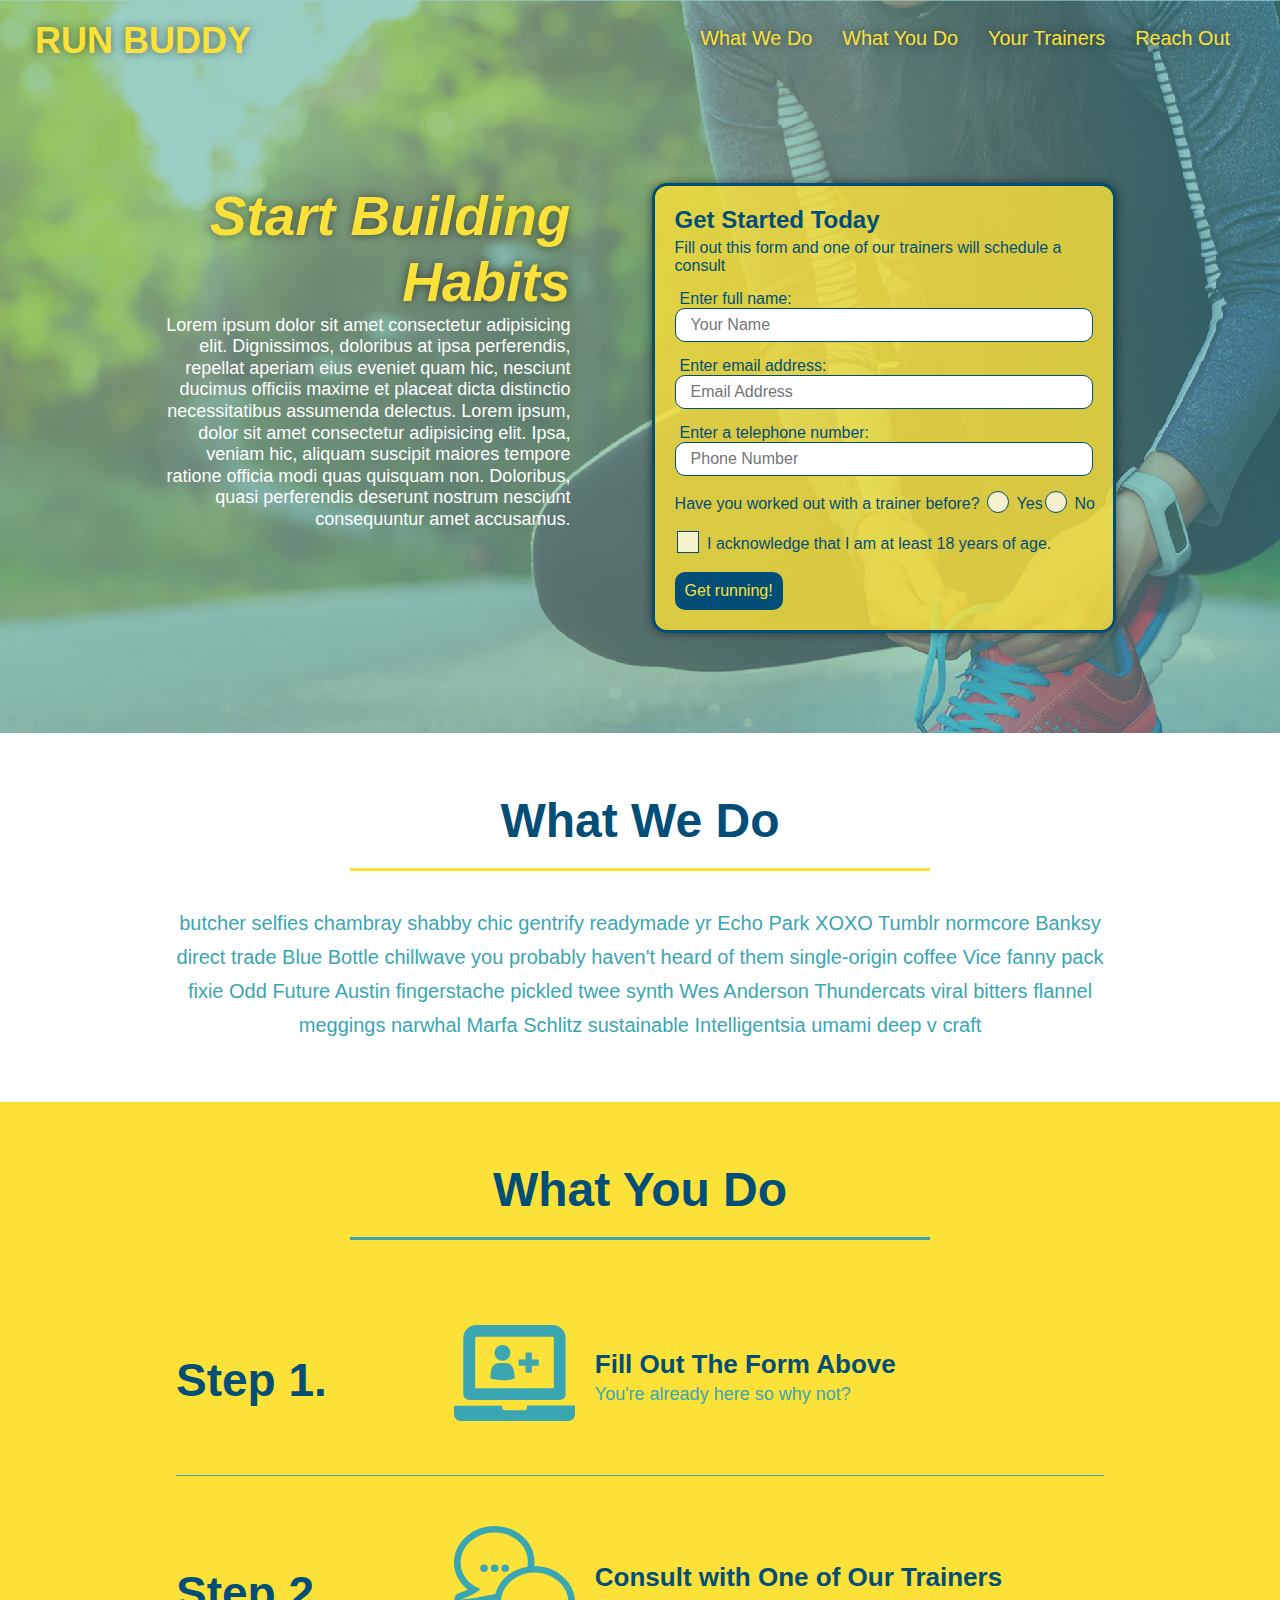
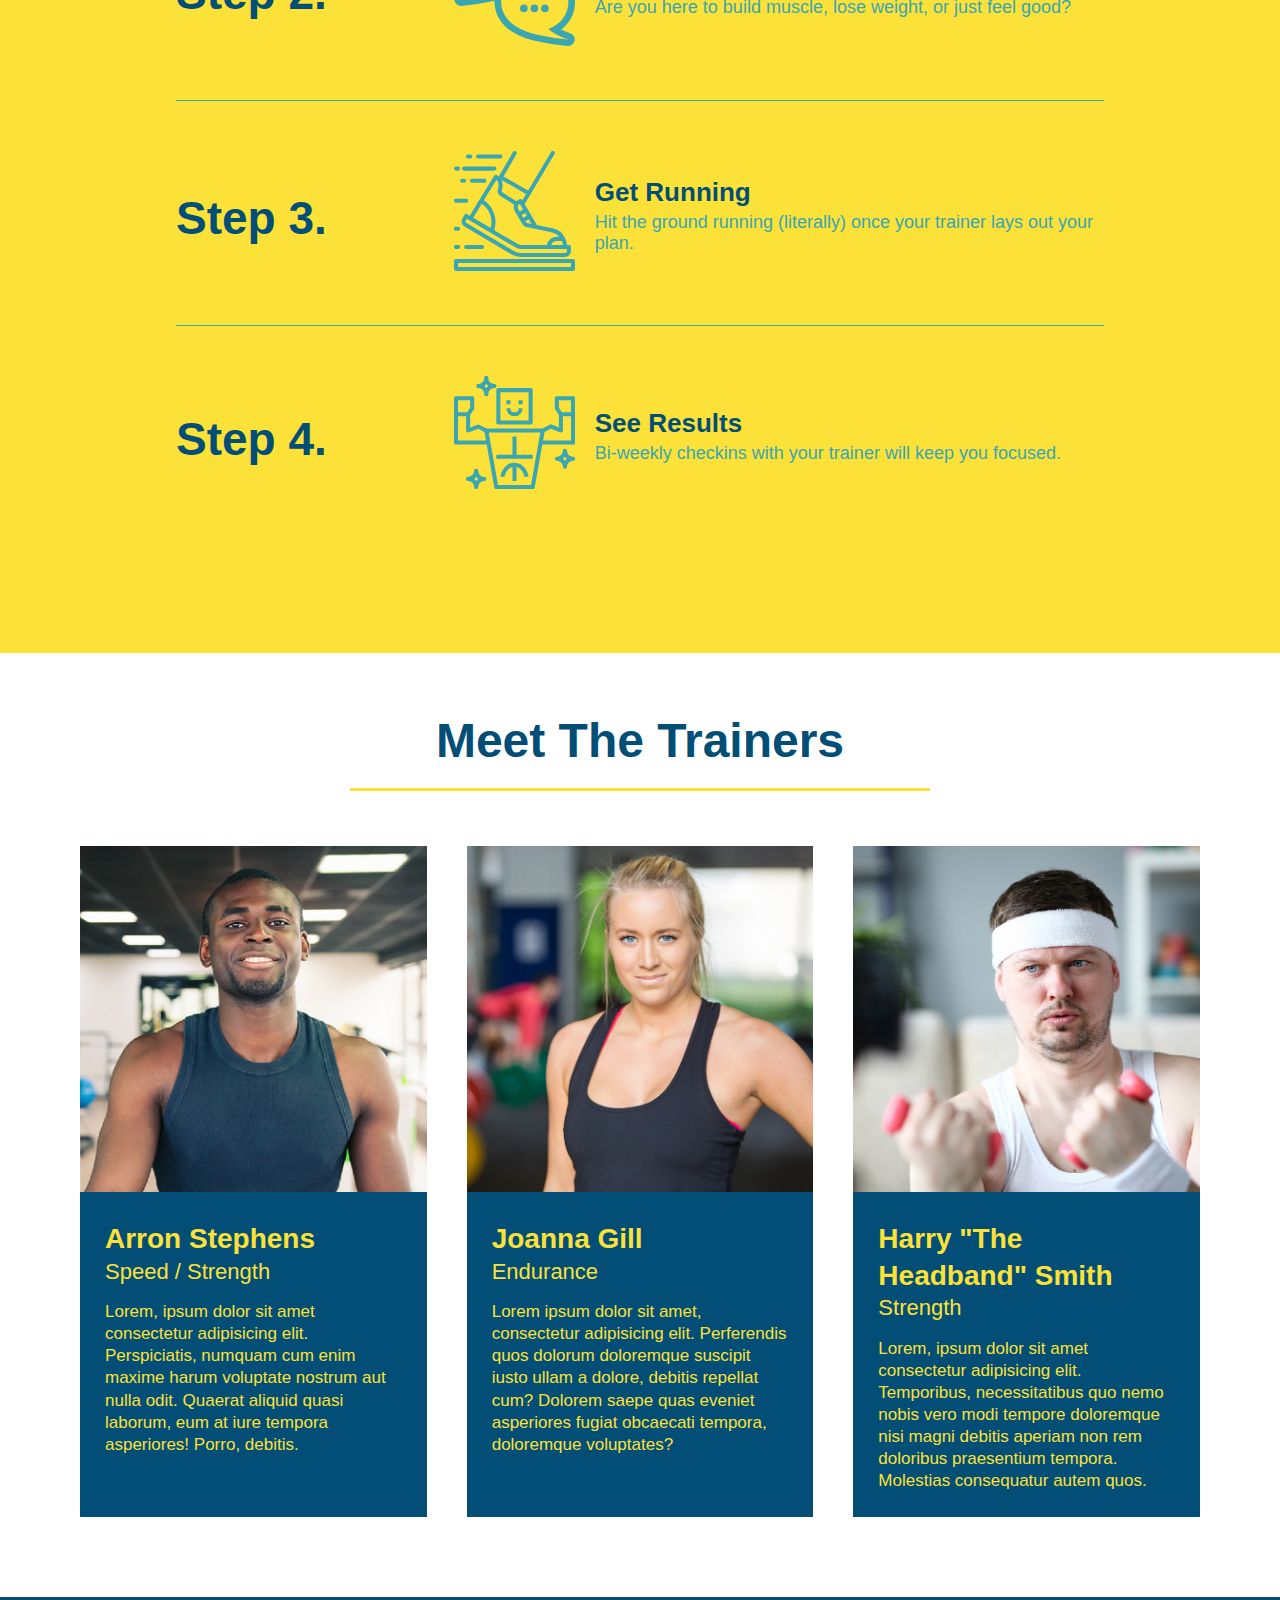
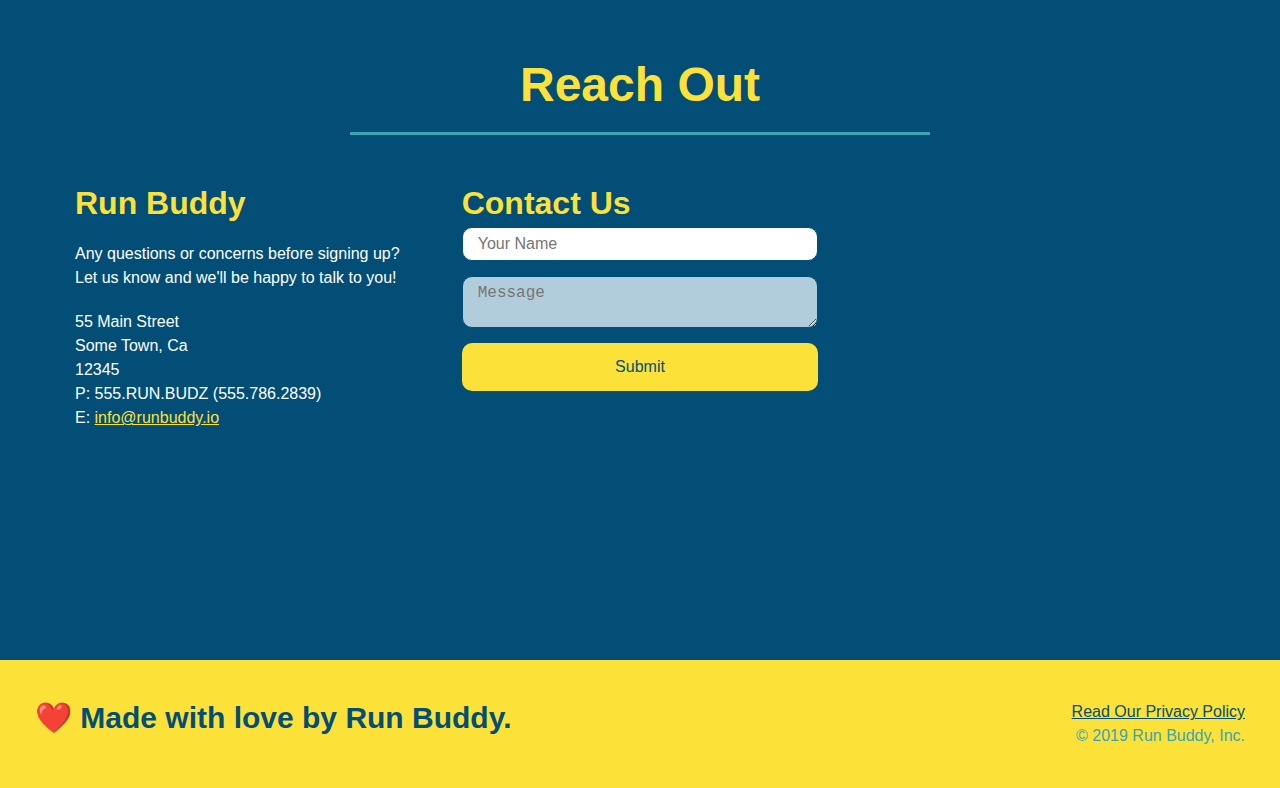
<file: index.html>
<!DOCTYPE html>

<html lang="en">
  <head>

    <meta charset="UTF-8" />
    <meta name="viewport" content="width=device-width initial-scale=1.0" />

    <title>Run Buddy</title>

    <link rel="stylesheet" href="./assets/css/style.css" />

  </head>

  <body>

    <header>

      <h1>
        <a href="index.html">RUN BUDDY</a>
      </h1>

      <!-- navigation -->
      <nav>
        <!-- Unordered list element -->
        <ul>
          <!-- List item element -->
          <li>
            <!-- Anchor element -->
            <a href="#what-we-do">What We Do</a>
          </li>

          <li>
            <a href="#what-you-do">What You Do</a>
          </li>

          <li>
            <a href="#your-trainers">Your Trainers</a>
          </li>

          <li>
            <a href="#reach-out">Reach Out</a>
          </li>
        </ul>

      </nav>

    </header>

    <!-- hero/jumbotron -->
    <section class="hero">

      <div class="hero-cta">
        <h2>Start Building Habits</h2>

        <p>
          Lorem ipsum dolor sit amet consectetur adipisicing elit. Dignissimos, doloribus at ipsa perferendis, repellat aperiam eius eveniet quam hic, nesciunt ducimus officiis maxime et placeat dicta distinctio necessitatibus assumenda delectus. Lorem ipsum, dolor sit amet consectetur adipisicing elit. Ipsa, veniam hic, aliquam suscipit maiores tempore ratione officia modi quas quisquam non. Doloribus, quasi perferendis deserunt nostrum nesciunt consequuntur amet accusamus.
        </p>
      </div>

      <div class="hero-form">

        <h3>Get Started Today</h3>
        <p>Fill out this form and one of our trainers will schedule a consult</p>

        <!-- form element -->
        <form>
          <label for="name">Enter full name:</label>
          <input type="text" placeholder="Your Name" name="name" id="name" class="form-input" />
            
          <label for="email">Enter email address:</label>
          <input type="email" placeholder="Email Address" name="email" id="email" class="form-input" />
            
          <label for="phone">Enter a telephone number:</label>
          <input type="tel" placeholder="Phone Number" name="phone" id="phone" class="form-input" />
            
          <p>
            Have you worked out with a trainer before?
            <span class="radio-wrapper">
              <input type="radio" name="trainer-confirm" id="trainer-yes" />
              <label for="trainer-yes" class="radio-label">Yes</label>
            </span>

            <span class="radio-wrapper">
              <input type="radio" name="trainer-confirm" id="trainer-no" />
              <label for="trainer-no" class="radio-label">No</label>
            </span>
          </p>

          <p>
            <span class="checkbox-wrapper">
              <input type="checkbox" name="age-confirm" id="checkbox" />
              <label for="checkbox" class="checkbox-label">I acknowledge that I am at least 18 years of age.</label>
            </span>
          </p>

          <button type="submit">
            Get running!
          </button>
        </form>

      </div>
    </section>
    <!-- end hero -->

    <!-- "what we do" section -->
    <section id="what-we-do" class="intro">

      <div class="flex-row">
        <h2 class="section-title primary-border">What We Do</h2>
      </div>

      <div class="flex-row">
        <p>
          butcher selfies chambray shabby chic gentrify readymade yr Echo Park XOXO Tumblr normcore Banksy direct trade Blue Bottle chillwave you probably haven't heard of them single-origin coffee Vice fanny pack fixie Odd Future Austin fingerstache pickled twee synth Wes Anderson Thundercats viral bitters flannel meggings narwhal Marfa Schlitz sustainable Intelligentsia umami deep v craft
        </p>
      </div>

    </section>

    <!-- "what you do" section-->
    <section id="what-you-do" class="steps">

      <div class="flex-row">
        <h2 class="section-title secondary-border">What You Do</h2>
      </div>

      <div class="step">
        <h3>Step 1.</h3>

        <div class="step-info">

          <div class="step-img">
            <img src="./assets/images/step-1.svg" alt="" />
          </div>

          <div class="step-text">
            <h4>Fill Out The Form Above</h4>

            <p>You're already here so why not?</p>
          </div>

        </div>
      </div>

      <div class="step">
        <h3>Step 2.</h3>

        <div class="step-info">

          <div class="step-img">
            <img src="./assets/images/step-2.svg" alt="" />
          </div>

          <div class="step-text">
            <h4>Consult with One of Our Trainers</h4>

            <p>Are you here to build muscle, lose weight, or just feel good?</p>
          </div>
          
        </div>
      </div>

      <div class="step">
        <h3>Step 3.</h3>

        <div class="step-info">

          <div class="step-img">
            <img src="./assets/images/step-3.svg" alt="" />
          </div>

          <div class="step-text">
            <h4>Get Running</h4>

            <p>Hit the ground running (literally) once your trainer lays out your plan.</p>
          </div>
          
        </div>
      </div>

      <div class="step">
        <h3>Step 4.</h3>

        <div class="step-info">

          <div class="step-img">
            <img src="./assets/images/step-4.svg" alt="" />
          </div>

          <div class="step-text">
            <h4>See Results</h4>

            <p>Bi-weekly checkins with your trainer will keep you focused.</p>
          </div>
          
        </div>
      </div>

    </section>

    <!-- "meet the trainers" section -->
    <section id="your-trainers">

      <div class="flex-row">
        <h2 class="section-title primary-border">Meet The Trainers</h2>
      </div> 

      <div class="trainers">
        <article class="trainer">
    
          <img src="./assets/images/trainer-1.jpg" alt="Arron Stephens in his workout clothes, ready to pump iron" />
    
          <div class="trainer-bio">
            <h3 class="trainer-name">Arron Stephens</h3>
            <h4 class="trainer-role">Speed / Strength</h4>
    
            <p>
              Lorem, ipsum dolor sit amet consectetur adipisicing elit. Perspiciatis, numquam cum enim maxime harum voluptate nostrum aut nulla odit. Quaerat aliquid quasi laborum, eum at iure tempora asperiores! Porro, debitis.
            </p>
          </div>
    
        </article>
    
        <article class="trainer">
    
          <img src="./assets/images/trainer-2.jpg" alt="Joanna Gill Headshot" />
    
          <div class="trainer-bio">
            <h3 class="trainer-name">Joanna Gill</h3>
            <h4 class="trainer-role">Endurance</h4>
    
            <p>
              Lorem ipsum dolor sit amet, consectetur adipisicing elit. Perferendis quos dolorum doloremque suscipit iusto ullam a dolore, debitis repellat cum? Dolorem saepe quas eveniet asperiores fugiat obcaecati tempora, doloremque voluptates?
            </p>
          </div>
    
        </article>
    
        <article class="trainer">
    
          <img src="./assets/images/trainer-3.jpg" alt="Harry Smith Headshot" />
    
          <div class="trainer-bio">
            <h3 class="trainer-name">Harry "The Headband" Smith</h3>
            <h4 class="trainer-role">Strength</h4>
              
            <p>
              Lorem, ipsum dolor sit amet consectetur adipisicing elit. Temporibus, necessitatibus quo nemo nobis vero modi tempore doloremque nisi magni debitis aperiam non rem doloribus praesentium tempora. Molestias consequatur autem quos.
            </p>
          </div>
    
        </article>
      </div>
    </section>
   
    <!-- "reach out" section -->
    <section id="reach-out" class="contact">

      <div class="flex=row">
        <h2 class="section-title secondary-border">Reach Out</h2>
      </div>

      <div class="contact-info">

        <div>
          <h3>Run Buddy</h3>

          <p>
            Any questions or concerns before signing up?
            <br />
            Let us know and we'll be happy to talk to you!
          </p>

          <address>
            55 Main Street <br />
            Some Town, Ca <br />
            12345 <br />
            P: 555.RUN.BUDZ (555.786.2839) <br />
            E: <a href="mailto:info@runbuddy.io">info@runbuddy.io</a>
          </address>
        </div>

        <div class="contact-form">
          <h3>Contact Us</h3>

          <form>
            <input type="text" id="contact-name" placeholder="Your Name" />

            <textarea id="contact-message" placeholder="Message"></textarea>

            <button type="submit">Submit</button>
          </form>
        </div>

        <iframe src="https://www.google.com/maps/embed?pb=!1m18!1m12!1m3!1d93529.75787000076!2d-122.5030578053497!3d37.75784993320086!2m3!1f0!2f0!3f0!3m2!1i1024!2i768!4f13.1!3m3!1m2!1s0x80859a6d00690021%3A0x4a501367f076adff!2sSan%20Francisco%2C%20CA!5e0!3m2!1sen!2sus!4v1656540624084!5m2!1sen!2sus" style="border:0;" allowfullscreen="" loading="lazy" referrerpolicy="no-referrer-when-downgrade">
        </iframe>

      </div>
    </section>

    <!-- footer -->
    <footer>

      <h2>❤️ Made with love by Run Buddy.</h2>

      <div>
        <a href="./privacy-policy.html">Read Our Privacy Policy</a><br />
        &copy; 2019 Run Buddy, Inc.
      </div>

    </footer>

  </body>

</html>
</file>
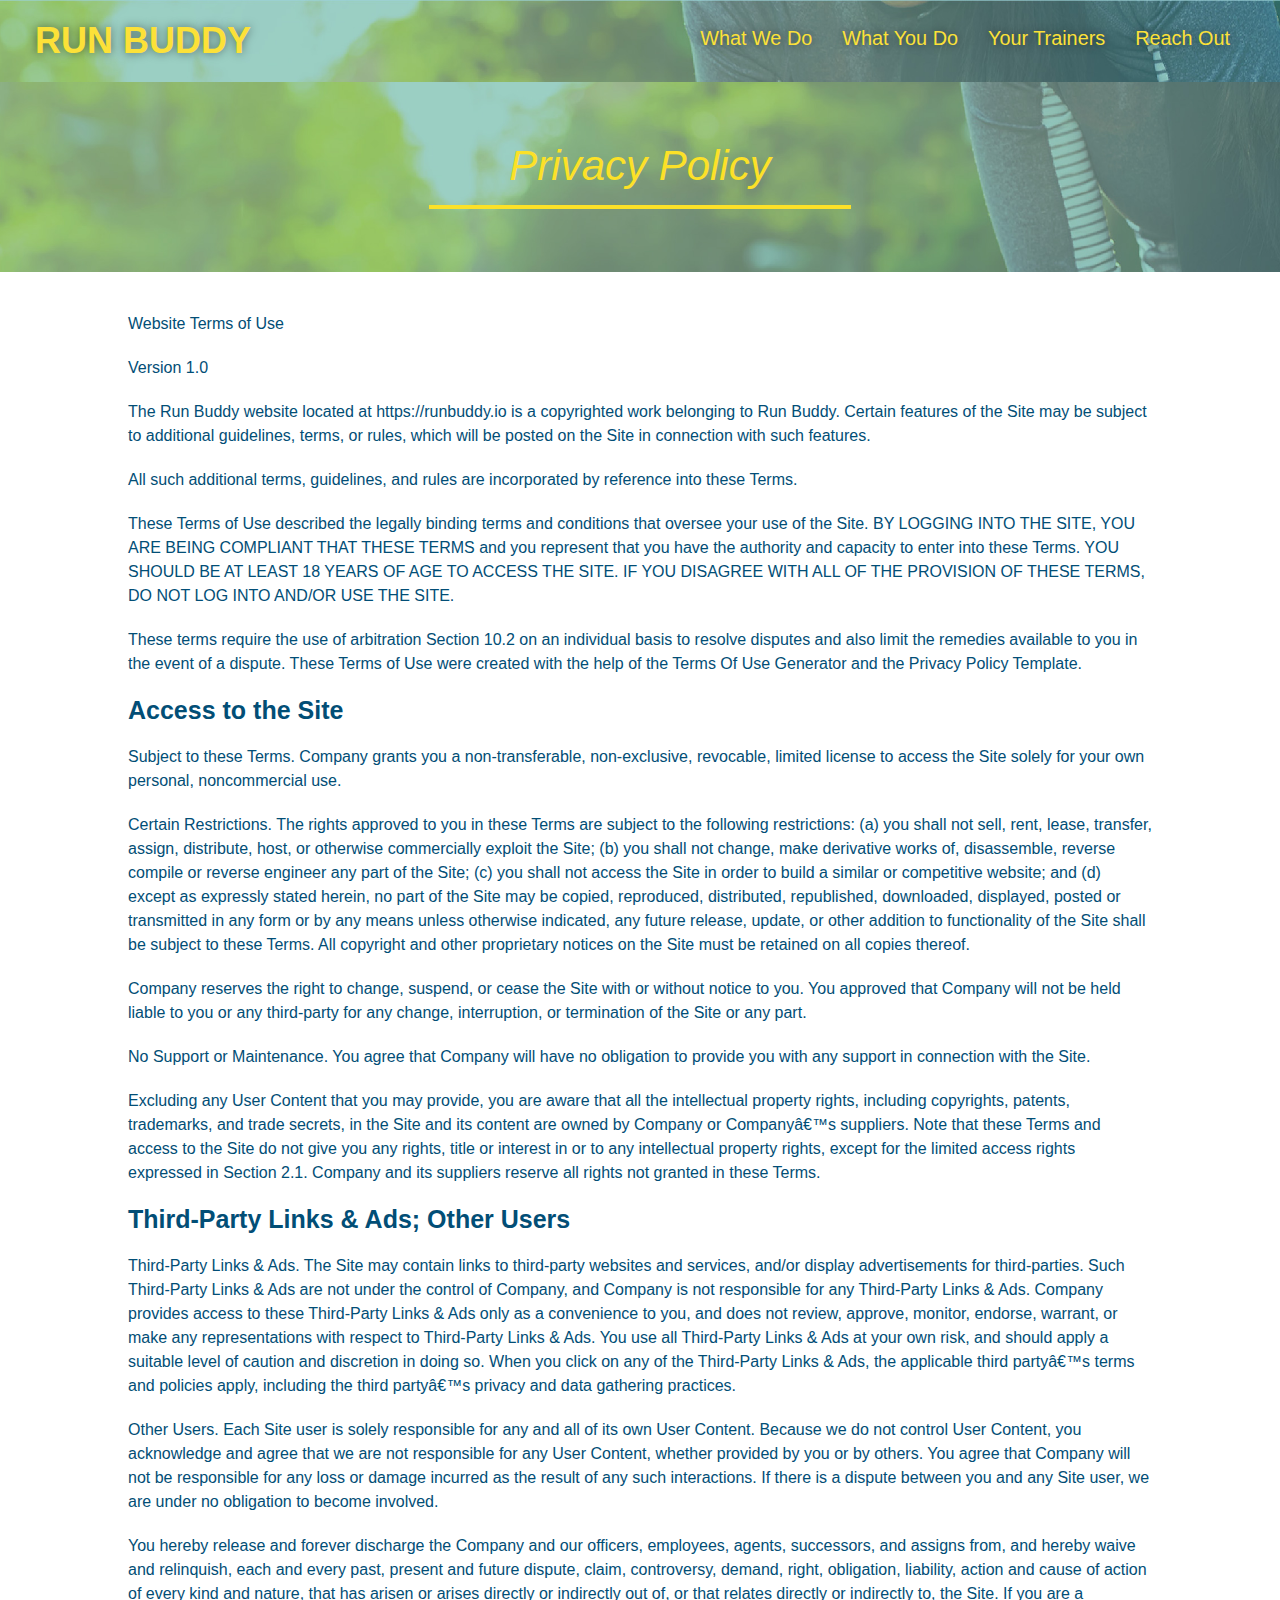
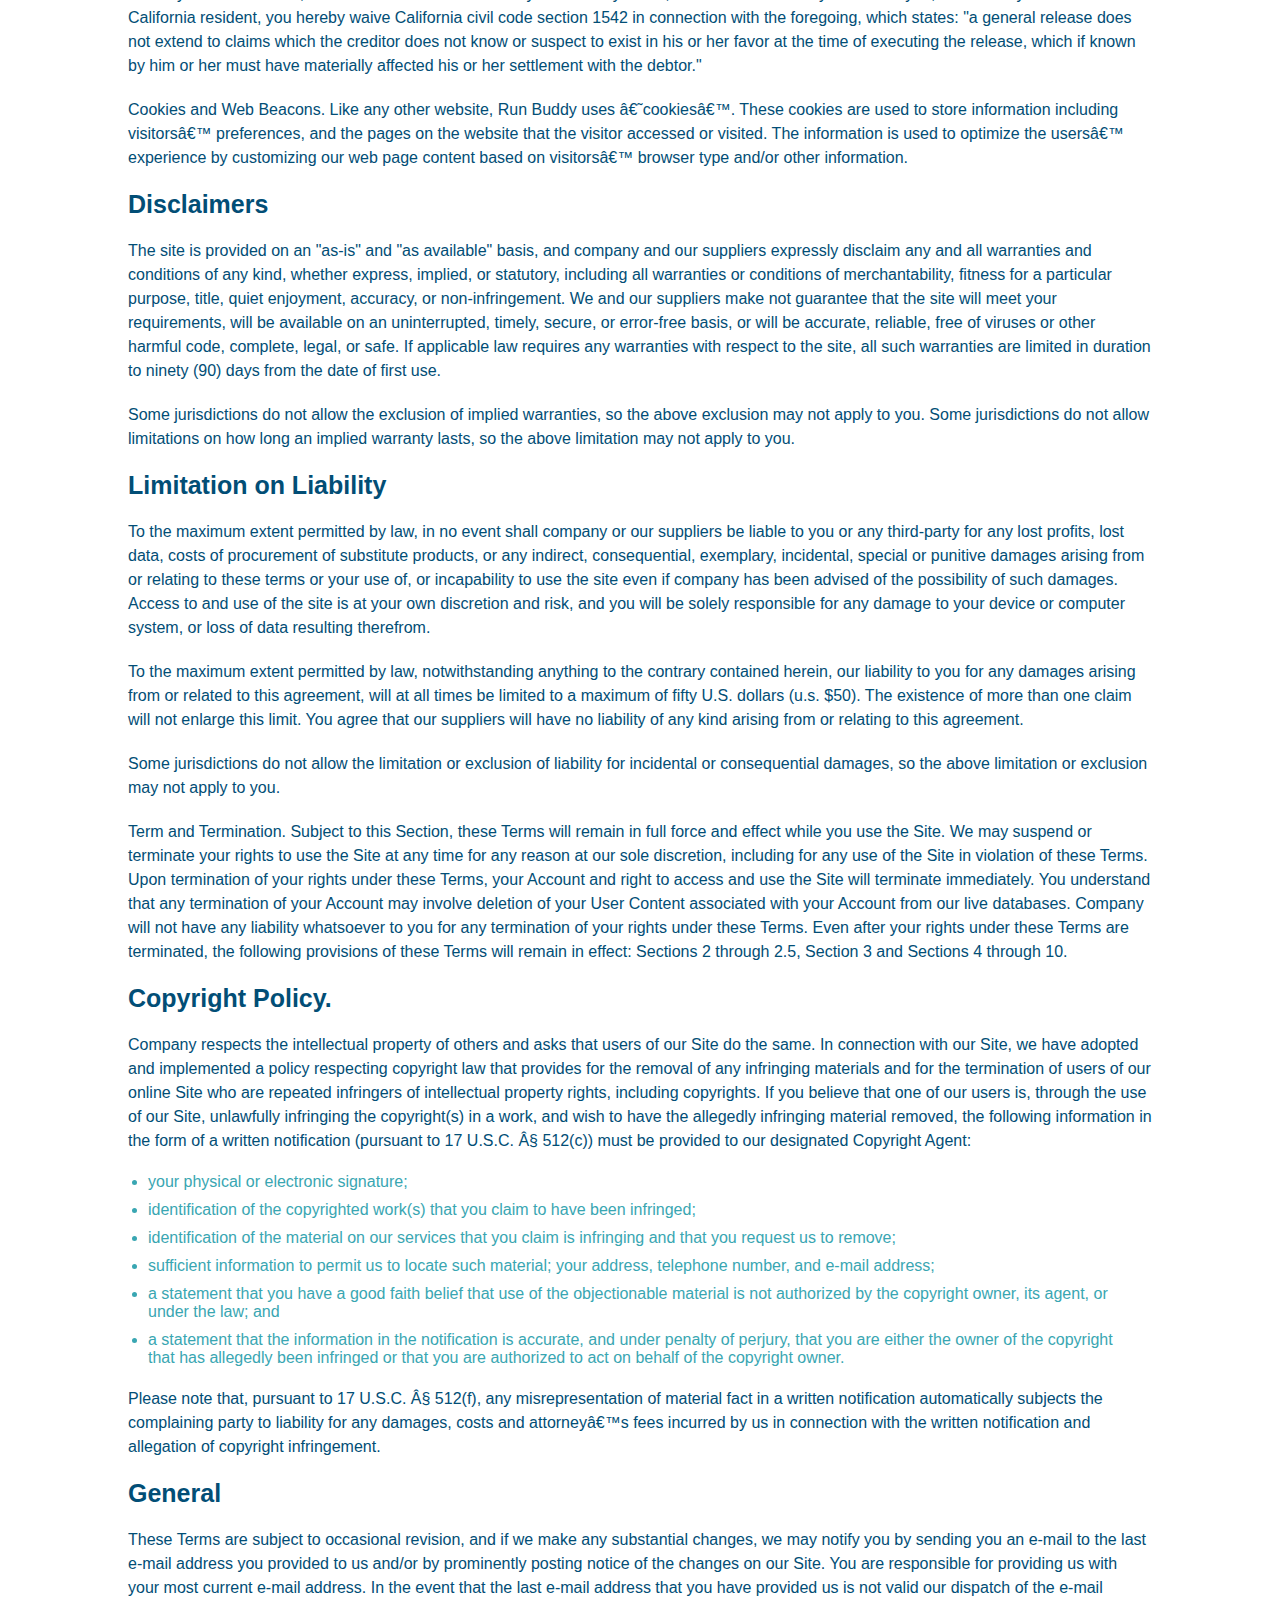
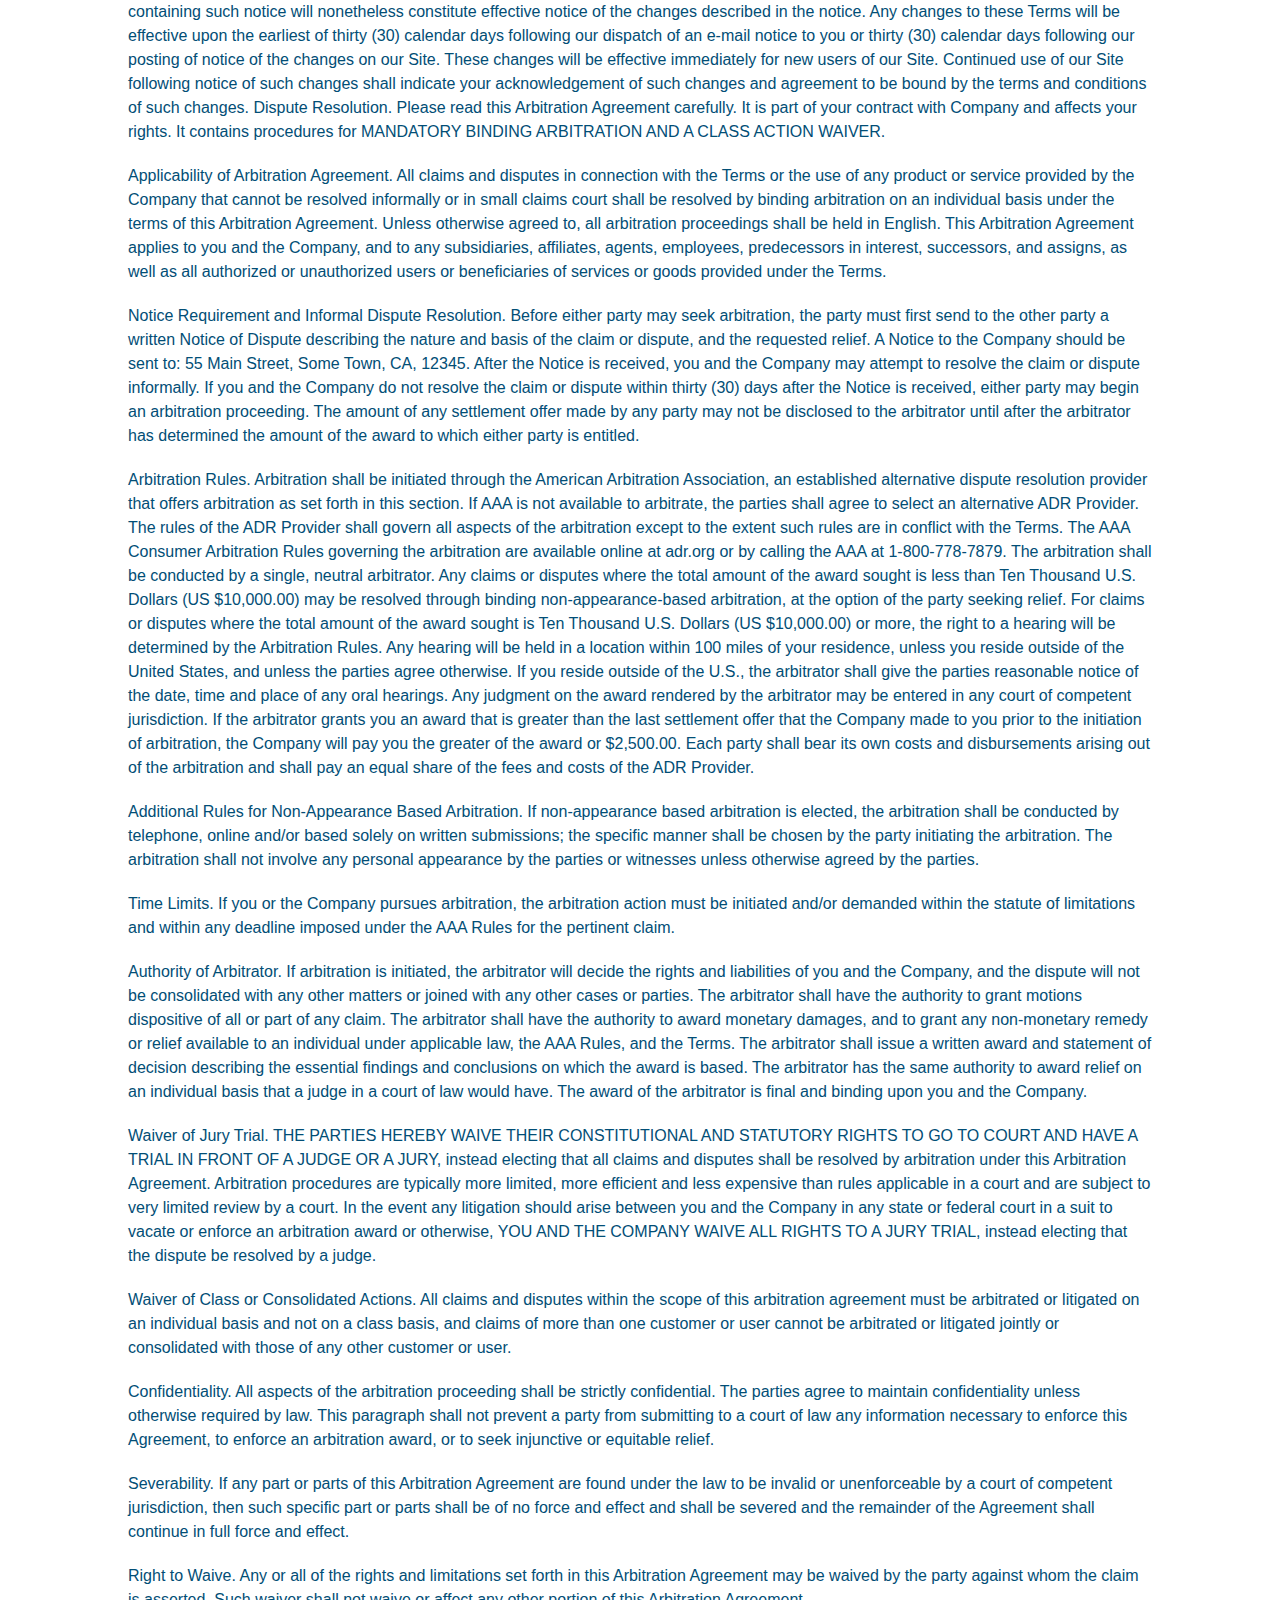
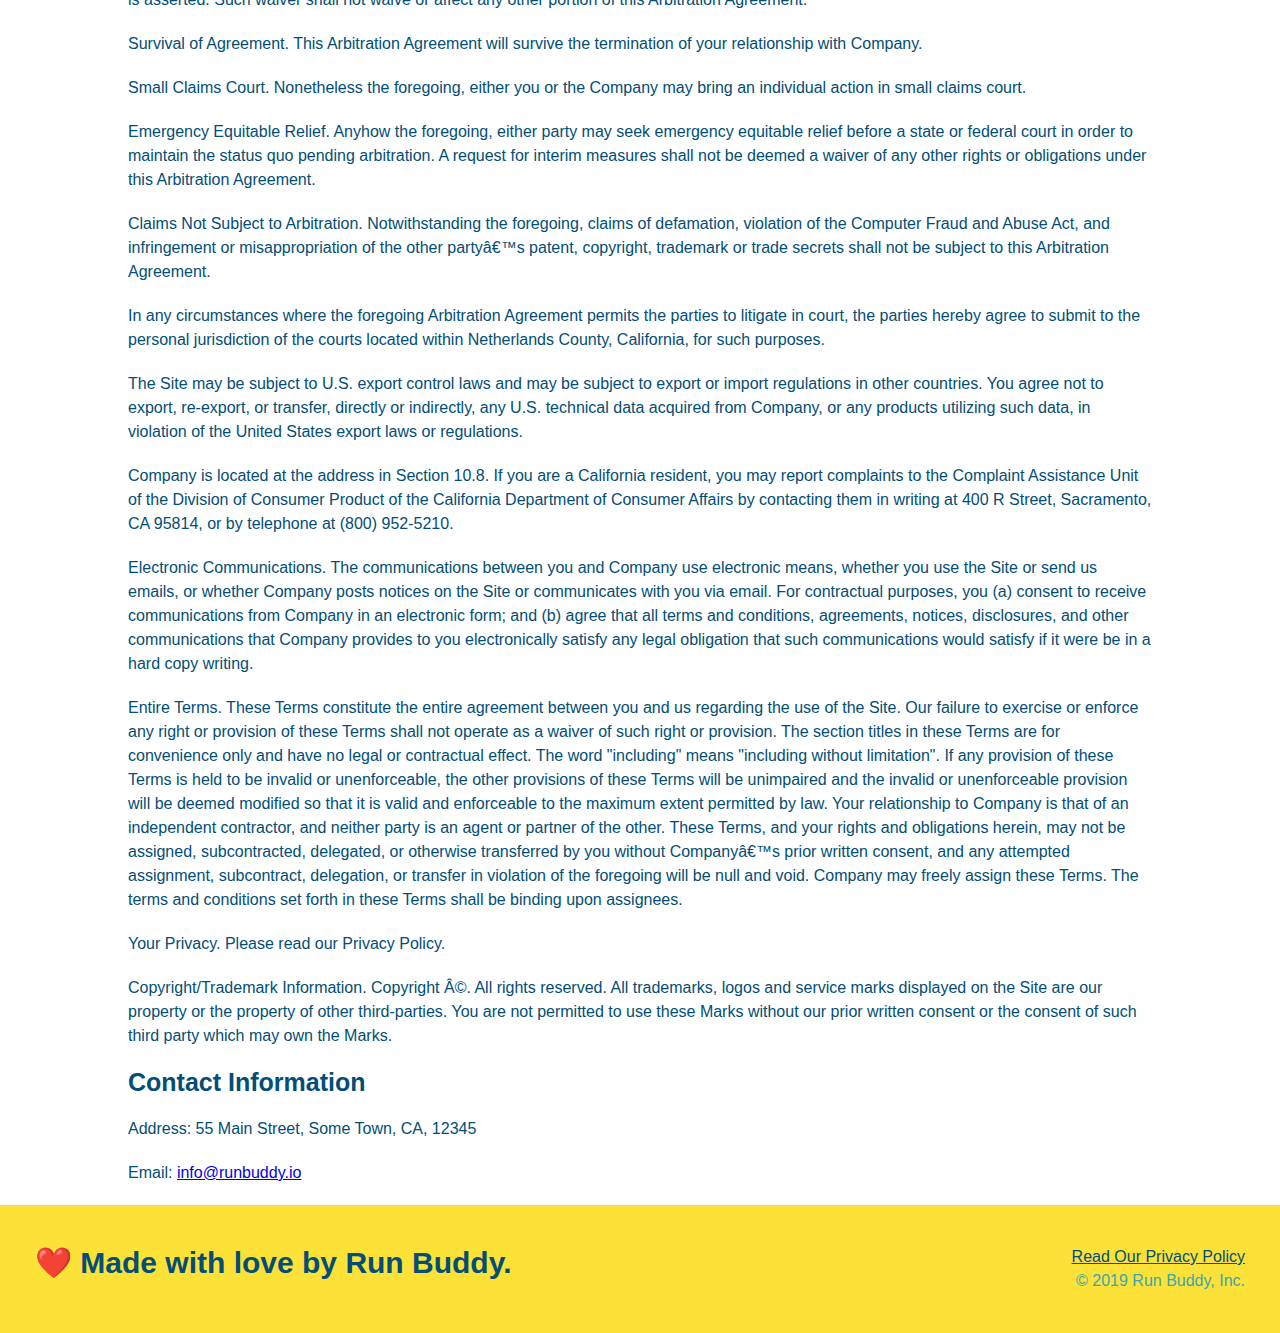
<file: privacy-policy.html>
<!DOCTYPE html>
<html lang="en">
  <head>

    <meta charset="UTF-8" />
    <meta name="viewport" content="width=device-width, initial-scale=1.0" />
    <title>Privacy Policy - Run Buddy</title>

    <link rel="stylesheet" href="./assets/css/style.css" />
    <link rel="stylesheet" href="./assets/css/secondary-style.css" />

  </head>

  <body>

    <header>

      <h1>
        <a href="index.html">RUN BUDDY</a>
      </h1>

      <!-- navigation -->
      <nav>
        <!-- Unordered list element -->
        <ul style="list-style: none;">

          <!-- List item element -->
          <li>
            <!-- Anchor element -->
            <a href="./index.html#what-we-do">What We Do</a>
          </li>

          <li>
            <a href="./index.html#what-you-do">What You Do</a>
          </li>

          <li>
            <a href="./index.html#your-trainers">Your Trainers</a>
          </li>

          <li>
            <a href="./index.html#reach-out">Reach Out</a>
          </li>

        </ul>
      </nav>

    </header>

    <!-- hero section -->
    <section class="hero">

      <h2 class="page-title">Privacy Policy</h2>

    </section>

    <article class="secondary-content">

      <p>
        Website Terms of Use
      </p>

      <p>
        Version 1.0
      </p>

      <p>
        The Run Buddy website located at https://runbuddy.io is a copyrighted work belonging to Run Buddy. Certain
        features of the Site may be subject to additional guidelines, terms, or rules, which will be posted on the Site
        in connection with such features.
      </p>

      <p>
        All such additional terms, guidelines, and rules are incorporated by reference into these Terms.
      </p>

      <p>
        These Terms of Use described the legally binding terms and conditions that oversee your use of the Site. BY
        LOGGING INTO THE SITE, YOU ARE BEING COMPLIANT THAT THESE TERMS and you represent that you have the authority
        and capacity to enter into these Terms. YOU SHOULD BE AT LEAST 18 YEARS OF AGE TO ACCESS THE SITE. IF YOU
        DISAGREE WITH ALL OF THE PROVISION OF THESE TERMS, DO NOT LOG INTO AND/OR USE THE SITE.
      </p>

      <p>
        These terms require the use of arbitration Section 10.2 on an individual basis to resolve disputes and also
        limit the remedies available to you in the event of a dispute. These Terms of Use were created with the help of
        the Terms Of Use Generator and the Privacy Policy Template.
      </p>

      <h3>
        Access to the Site
      </h3>

      <p>
        Subject to these Terms. Company grants you a non-transferable, non-exclusive, revocable, limited license to
        access the Site solely for your own personal, noncommercial use.
      </p>

      <p>
        Certain Restrictions. The rights approved to you in these Terms are subject to the following restrictions: (a)
        you shall not sell, rent, lease, transfer, assign, distribute, host, or otherwise commercially exploit the Site;
        (b) you shall not change, make derivative works of, disassemble, reverse compile or reverse engineer any part of
        the Site; (c) you shall not access the Site in order to build a similar or competitive website; and (d) except
        as expressly stated herein, no part of the Site may be copied, reproduced, distributed, republished, downloaded,
        displayed, posted or transmitted in any form or by any means unless otherwise indicated, any future release,
        update, or other addition to functionality of the Site shall be subject to these Terms. All copyright and other
        proprietary notices on the Site must be retained on all copies thereof.
      </p>

      <p>
        Company reserves the right to change, suspend, or cease the Site with or without notice to you. You approved
        that Company will not be held liable to you or any third-party for any change, interruption, or termination of
        the Site or any part.
      </p>

      <p>
        No Support or Maintenance. You agree that Company will have no obligation to provide you with any support in
        connection with the Site.
      </p>

      <p>
        Excluding any User Content that you may provide, you are aware that all the intellectual property rights,
        including copyrights, patents, trademarks, and trade secrets, in the Site and its content are owned by Company
        or Companyâ€™s suppliers. Note that these Terms and access to the Site do not give you any rights, title or
        interest in or to any intellectual property rights, except for the limited access rights expressed in Section
        2.1. Company and its suppliers reserve all rights not granted in these Terms.
      </p>

      <h3>
        Third-Party Links & Ads; Other Users
      </h3>

      <p>
        Third-Party Links & Ads. The Site may contain links to third-party websites and services, and/or display
        advertisements for third-parties. Such Third-Party Links & Ads are not under the control of Company, and Company
        is not responsible for any Third-Party Links & Ads. Company provides access to these Third-Party Links & Ads
        only as a convenience to you, and does not review, approve, monitor, endorse, warrant, or make any
        representations with respect to Third-Party Links & Ads. You use all Third-Party Links & Ads at your own risk,
        and should apply a suitable level of caution and discretion in doing so. When you click on any of the
        Third-Party Links & Ads, the applicable third partyâ€™s terms and policies apply, including the third partyâ€™s
        privacy and data gathering practices.
      </p>

      <p>
        Other Users. Each Site user is solely responsible for any and all of its own User Content. Because we do not
        control User Content, you acknowledge and agree that we are not responsible for any User Content, whether
        provided by you or by others. You agree that Company will not be responsible for any loss or damage incurred as
        the result of any such interactions. If there is a dispute between you and any Site user, we are under no
        obligation to become involved.
      </p>

      <p>
        You hereby release and forever discharge the Company and our officers, employees, agents, successors, and
        assigns from, and hereby waive and relinquish, each and every past, present and future dispute, claim,
        controversy, demand, right, obligation, liability, action and cause of action of every kind and nature, that has
        arisen or arises directly or indirectly out of, or that relates directly or indirectly to, the Site. If you are
        a California resident, you hereby waive California civil code section 1542 in connection with the foregoing,
        which states: "a general release does not extend to claims which the creditor does not know or suspect to exist
        in his or her favor at the time of executing the release, which if known by him or her must have materially
        affected his or her settlement with the debtor."
      </p>

      <p>
        Cookies and Web Beacons. Like any other website, Run Buddy uses â€˜cookiesâ€™. These cookies are used to store
        information including visitorsâ€™ preferences, and the pages on the website that the visitor accessed or visited.
        The information is used to optimize the usersâ€™ experience by customizing our web page content based on visitorsâ€™
        browser type and/or other information.
      </p>

      <h3>
        Disclaimers
      </h3>

      <p>
        The site is provided on an "as-is" and "as available" basis, and company and our suppliers expressly disclaim
        any and all warranties and conditions of any kind, whether express, implied, or statutory, including all
        warranties or conditions of merchantability, fitness for a particular purpose, title, quiet enjoyment, accuracy,
        or non-infringement. We and our suppliers make not guarantee that the site will meet your requirements, will be
        available on an uninterrupted, timely, secure, or error-free basis, or will be accurate, reliable, free of
        viruses or other harmful code, complete, legal, or safe. If applicable law requires any warranties with respect
        to the site, all such warranties are limited in duration to ninety (90) days from the date of first use.
      </p>

      <p>
        Some jurisdictions do not allow the exclusion of implied warranties, so the above exclusion may not apply to
        you. Some jurisdictions do not allow limitations on how long an implied warranty lasts, so the above limitation
        may not apply to you.
      </p>

      <h3>
        Limitation on Liability
      </h3>

      <p>
        To the maximum extent permitted by law, in no event shall company or our suppliers be liable to you or any
        third-party for any lost profits, lost data, costs of procurement of substitute products, or any indirect,
        consequential, exemplary, incidental, special or punitive damages arising from or relating to these terms or
        your use of, or incapability to use the site even if company has been advised of the possibility of such
        damages. Access to and use of the site is at your own discretion and risk, and you will be solely responsible
        for any damage to your device or computer system, or loss of data resulting therefrom.
      </p>

      <p>
        To the maximum extent permitted by law, notwithstanding anything to the contrary contained herein, our liability
        to you for any damages arising from or related to this agreement, will at all times be limited to a maximum of
        fifty U.S. dollars (u.s. $50). The existence of more than one claim will not enlarge this limit. You agree that
        our suppliers will have no liability of any kind arising from or relating to this agreement.
      </p>

      <p>
        Some jurisdictions do not allow the limitation or exclusion of liability for incidental or consequential
        damages, so the above limitation or exclusion may not apply to you.
      </p>

      <p>
        Term and Termination. Subject to this Section, these Terms will remain in full force and effect while you use
        the Site. We may suspend or terminate your rights to use the Site at any time for any reason at our sole
        discretion, including for any use of the Site in violation of these Terms. Upon termination of your rights under
        these Terms, your Account and right to access and use the Site will terminate immediately. You understand that
        any termination of your Account may involve deletion of your User Content associated with your Account from our
        live databases. Company will not have any liability whatsoever to you for any termination of your rights under
        these Terms. Even after your rights under these Terms are terminated, the following provisions of these Terms
        will remain in effect: Sections 2 through 2.5, Section 3 and Sections 4 through 10.
      </p>

      <h3>
        Copyright Policy.
      </h3>

      <p>
        Company respects the intellectual property of others and asks that users of our Site do the same. In connection
        with our Site, we have adopted and implemented a policy respecting copyright law that provides for the removal
        of any infringing materials and for the termination of users of our online Site who are repeated infringers of
        intellectual property rights, including copyrights. If you believe that one of our users is, through the use of
        our Site, unlawfully infringing the copyright(s) in a work, and wish to have the allegedly infringing material
        removed, the following information in the form of a written notification (pursuant to 17 U.S.C. Â§ 512(c)) must
        be provided to our designated Copyright Agent:
      </p>

      <ul>
        <li>
          your physical or electronic signature;
        </li>
        <li>
          identification of the copyrighted work(s) that you claim to have been infringed;
        </li>
        <li>
          identification of the material on our services that you claim is infringing and that you request us to remove;
        </li>
        <li>
          sufficient information to permit us to locate such material; your address, telephone number, and e-mail
          address;
        </li>
        <li>
          a statement that you have a good faith belief that use of the objectionable material is not authorized by the
          copyright owner, its agent, or under the law; and
        </li>
        <li>
          a statement that the information in the notification is accurate, and under penalty of perjury, that you are
          either the owner of the copyright that has allegedly been infringed or that you are authorized to act on
          behalf of the copyright owner.
        </li>
      </ul>

      <p>
        Please note that, pursuant to 17 U.S.C. Â§ 512(f), any misrepresentation of material fact in a written
        notification automatically subjects the complaining party to liability for any damages, costs and attorneyâ€™s
        fees incurred by us in connection with the written notification and allegation of copyright infringement.
      </p>

      <h3>
        General
      </h3>

      <p>
        These Terms are subject to occasional revision, and if we make any substantial changes, we may notify you by
        sending you an e-mail to the last e-mail address you provided to us and/or by prominently posting notice of the
        changes on our Site. You are responsible for providing us with your most current e-mail address. In the event
        that the last e-mail address that you have provided us is not valid our dispatch of the e-mail containing such
        notice will nonetheless constitute effective notice of the changes described in the notice. Any changes to these
        Terms will be effective upon the earliest of thirty (30) calendar days following our dispatch of an e-mail
        notice to you or thirty (30) calendar days following our posting of notice of the changes on our Site. These
        changes will be effective immediately for new users of our Site. Continued use of our Site following notice of
        such changes shall indicate your acknowledgement of such changes and agreement to be bound by the terms and
        conditions of such changes. Dispute Resolution. Please read this Arbitration Agreement carefully. It is part of
        your contract with Company and affects your rights. It contains procedures for MANDATORY BINDING ARBITRATION AND
        A CLASS ACTION WAIVER.
      </p>

      <p>
        Applicability of Arbitration Agreement. All claims and disputes in connection with the Terms or the use of any
        product or service provided by the Company that cannot be resolved informally or in small claims court shall be
        resolved by binding arbitration on an individual basis under the terms of this Arbitration Agreement. Unless
        otherwise agreed to, all arbitration proceedings shall be held in English. This Arbitration Agreement applies to
        you and the Company, and to any subsidiaries, affiliates, agents, employees, predecessors in interest,
        successors, and assigns, as well as all authorized or unauthorized users or beneficiaries of services or goods
        provided under the Terms.
      </p>

      <p>
        Notice Requirement and Informal Dispute Resolution. Before either party may seek arbitration, the party must
        first send to the other party a written Notice of Dispute describing the nature and basis of the claim or
        dispute, and the requested relief. A Notice to the Company should be sent to: 55 Main Street, Some Town, CA,
        12345. After the Notice is received, you and the Company may attempt to resolve the claim or dispute informally.
        If you and the Company do not resolve the claim or dispute within thirty (30) days after the Notice is received,
        either party may begin an arbitration proceeding. The amount of any settlement offer made by any party may not
        be disclosed to the arbitrator until after the arbitrator has determined the amount of the award to which either
        party is entitled.
      </p>

      <p>
        Arbitration Rules. Arbitration shall be initiated through the American Arbitration Association, an established
        alternative dispute resolution provider that offers arbitration as set forth in this section. If AAA is not
        available to arbitrate, the parties shall agree to select an alternative ADR Provider. The rules of the ADR
        Provider shall govern all aspects of the arbitration except to the extent such rules are in conflict with the
        Terms. The AAA Consumer Arbitration Rules governing the arbitration are available online at adr.org or by
        calling the AAA at 1-800-778-7879. The arbitration shall be conducted by a single, neutral arbitrator. Any
        claims or disputes where the total amount of the award sought is less than Ten Thousand U.S. Dollars (US
        $10,000.00) may be resolved through binding non-appearance-based arbitration, at the option of the party seeking
        relief. For claims or disputes where the total amount of the award sought is Ten Thousand U.S. Dollars (US
        $10,000.00) or more, the right to a hearing will be determined by the Arbitration Rules. Any hearing will be
        held in a location within 100 miles of your residence, unless you reside outside of the United States, and
        unless the parties agree otherwise. If you reside outside of the U.S., the arbitrator shall give the parties
        reasonable notice of the date, time and place of any oral hearings. Any judgment on the award rendered by the
        arbitrator may be entered in any court of competent jurisdiction. If the arbitrator grants you an award that is
        greater than the last settlement offer that the Company made to you prior to the initiation of arbitration, the
        Company will pay you the greater of the award or $2,500.00. Each party shall bear its own costs and
        disbursements arising out of the arbitration and shall pay an equal share of the fees and costs of the ADR
        Provider.
      </p>

      <p>
        Additional Rules for Non-Appearance Based Arbitration. If non-appearance based arbitration is elected, the
        arbitration shall be conducted by telephone, online and/or based solely on written submissions; the specific
        manner shall be chosen by the party initiating the arbitration. The arbitration shall not involve any personal
        appearance by the parties or witnesses unless otherwise agreed by the parties.
      </p>

      <p>
        Time Limits. If you or the Company pursues arbitration, the arbitration action must be initiated and/or demanded
        within the statute of limitations and within any deadline imposed under the AAA Rules for the pertinent claim.
      </p>

      <p>
        Authority of Arbitrator. If arbitration is initiated, the arbitrator will decide the rights and liabilities of
        you and the Company, and the dispute will not be consolidated with any other matters or joined with any other
        cases or parties. The arbitrator shall have the authority to grant motions dispositive of all or part of any
        claim. The arbitrator shall have the authority to award monetary damages, and to grant any non-monetary remedy
        or relief available to an individual under applicable law, the AAA Rules, and the Terms. The arbitrator shall
        issue a written award and statement of decision describing the essential findings and conclusions on which the
        award is based. The arbitrator has the same authority to award relief on an individual basis that a judge in a
        court of law would have. The award of the arbitrator is final and binding upon you and the Company.
      </p>

      <p>
        Waiver of Jury Trial. THE PARTIES HEREBY WAIVE THEIR CONSTITUTIONAL AND STATUTORY RIGHTS TO GO TO COURT AND HAVE
        A TRIAL IN FRONT OF A JUDGE OR A JURY, instead electing that all claims and disputes shall be resolved by
        arbitration under this Arbitration Agreement. Arbitration procedures are typically more limited, more efficient
        and less expensive than rules applicable in a court and are subject to very limited review by a court. In the
        event any litigation should arise between you and the Company in any state or federal court in a suit to vacate
        or enforce an arbitration award or otherwise, YOU AND THE COMPANY WAIVE ALL RIGHTS TO A JURY TRIAL, instead
        electing that the dispute be resolved by a judge.
      </p>

      <p>
        Waiver of Class or Consolidated Actions. All claims and disputes within the scope of this arbitration agreement
        must be arbitrated or litigated on an individual basis and not on a class basis, and claims of more than one
        customer or user cannot be arbitrated or litigated jointly or consolidated with those of any other customer or
        user.
      </p>

      <p>
        Confidentiality. All aspects of the arbitration proceeding shall be strictly confidential. The parties agree to
        maintain confidentiality unless otherwise required by law. This paragraph shall not prevent a party from
        submitting to a court of law any information necessary to enforce this Agreement, to enforce an arbitration
        award, or to seek injunctive or equitable relief.
      </p>

      <p>
        Severability. If any part or parts of this Arbitration Agreement are found under the law to be invalid or
        unenforceable by a court of competent jurisdiction, then such specific part or parts shall be of no force and
        effect and shall be severed and the remainder of the Agreement shall continue in full force and effect.
      </p>

      <p>
        Right to Waive. Any or all of the rights and limitations set forth in this Arbitration Agreement may be waived
        by the party against whom the claim is asserted. Such waiver shall not waive or affect any other portion of this
        Arbitration Agreement.
      </p>

      <p>
        Survival of Agreement. This Arbitration Agreement will survive the termination of your relationship with
        Company.
      </p>

      <p>
        Small Claims Court. Nonetheless the foregoing, either you or the Company may bring an individual action in small
        claims court.
      </p>

      <p>
        Emergency Equitable Relief. Anyhow the foregoing, either party may seek emergency equitable relief before a
        state or federal court in order to maintain the status quo pending arbitration. A request for interim measures
        shall not be deemed a waiver of any other rights or obligations under this Arbitration Agreement.
      </p>

      <p>
        Claims Not Subject to Arbitration. Notwithstanding the foregoing, claims of defamation, violation of the
        Computer Fraud and Abuse Act, and infringement or misappropriation of the other partyâ€™s patent, copyright,
        trademark or trade secrets shall not be subject to this Arbitration Agreement.
      </p>

      <p>
        In any circumstances where the foregoing Arbitration Agreement permits the parties to litigate in court, the
        parties hereby agree to submit to the personal jurisdiction of the courts located within Netherlands County,
        California, for such purposes.
      </p>

      <p>
        The Site may be subject to U.S. export control laws and may be subject to export or import regulations in other
        countries. You agree not to export, re-export, or transfer, directly or indirectly, any U.S. technical data
        acquired from Company, or any products utilizing such data, in violation of the United States export laws or
        regulations.
      </p>

      <p>
        Company is located at the address in Section 10.8. If you are a California resident, you may report complaints
        to the Complaint Assistance Unit of the Division of Consumer Product of the California Department of Consumer
        Affairs by contacting them in writing at 400 R Street, Sacramento, CA 95814, or by telephone at (800) 952-5210.
      </p>

      <p>
        Electronic Communications. The communications between you and Company use electronic means, whether you use the
        Site or send us emails, or whether Company posts notices on the Site or communicates with you via email. For
        contractual purposes, you (a) consent to receive communications from Company in an electronic form; and (b)
        agree that all terms and conditions, agreements, notices, disclosures, and other communications that Company
        provides to you electronically satisfy any legal obligation that such communications would satisfy if it were be
        in a hard copy writing.
      </p>

      <p>
        Entire Terms. These Terms constitute the entire agreement between you and us regarding the use of the Site. Our
        failure to exercise or enforce any right or provision of these Terms shall not operate as a waiver of such right
        or provision. The section titles in these Terms are for convenience only and have no legal or contractual
        effect. The word "including" means "including without limitation". If any provision of these Terms is held to be
        invalid or unenforceable, the other provisions of these Terms will be unimpaired and the invalid or
        unenforceable provision will be deemed modified so that it is valid and enforceable to the maximum extent
        permitted by law. Your relationship to Company is that of an independent contractor, and neither party is an
        agent or partner of the other. These Terms, and your rights and obligations herein, may not be assigned,
        subcontracted, delegated, or otherwise transferred by you without Companyâ€™s prior written consent, and any
        attempted assignment, subcontract, delegation, or transfer in violation of the foregoing will be null and void.
        Company may freely assign these Terms. The terms and conditions set forth in these Terms shall be binding upon
        assignees.
      </p>

      <p>
        Your Privacy. Please read our Privacy Policy.
      </p>

      <p>
        Copyright/Trademark Information. Copyright Â©. All rights reserved. All trademarks, logos and service marks
        displayed on the Site are our property or the property of other third-parties. You are not permitted to use
        these Marks without our prior written consent or the consent of such third party which may own the Marks.
      </p>

      <h3>
        Contact Information
      </h3>

      <p>
        Address: 55 Main Street, Some Town, CA, 12345
      </p>

      <p>
        Email: <a href="mailto:info@runbuddy.io">info@runbuddy.io</a>
      </p>

    </article>

    <!-- footer -->
    <footer>

      <h2>❤️ Made with love by Run Buddy.</h2>

      <div>
        <a href="./privacy-policy.html">Read Our Privacy Policy</a><br />
        &copy; 2019 Run Buddy, Inc.
      </div>

    </footer>

  </body>
</html>
</file>
<file: assets/css/style.css>
:root {
  --primary-color: #fce138;
  --secondary-color: #024e76;
  --tertiary-color: #39a6b2; 
}
/* universal selector, selects every single element */
* {
  margin: 0;
  padding: 0;
  box-sizing: border-box;
}

body {
  font-family: Arial, Helvetica, sans-serif;
  color: var(--tertiary-color);
}

/* apply styles to <header> */
header {
  padding: 20px 35px;
  background-color: var(--tertiary-color);
  display: flex;
  justify-content: space-between;
  flex-wrap: wrap;
  position: -webkit-sticky;
  position: sticky;
  top: 0;
  background-image: url("../images/hero-bg.jpeg");
  background-size: cover;
  background-attachment: fixed;
  background-position: 80%;
  z-index: 9999;
}

header h1 {
  font-weight: bold;
  font-size: 36px;
  color: var(--primary-color);
  margin: 0;
  text-shadow: 0 0 10px rgba(0, 0, 0, 0.5);
}

header a {
  text-decoration: none;
  color: var(--primary-color);
}

header nav {
  margin: 7px 0;
}

header nav ul {
  display: flex;
  flex-wrap: wrap;
  justify-content: space-between;
  align-items: center;
  list-style: none;
}

header nav ul li a {
  padding: 10px 15px;
  font-weight: lighter;
  font-size: 1.55vw;
  text-shadow: 0 0 10px rgba(0, 0, 0, 0.5);
}

header nav ul li a:hover {
  background: var(--primary-color);
  color: var(--secondary-color);
  border-radius: 15px;
  text-shadow: none;
}
/* end header */

/* start footer */
footer {
  background: var(--primary-color);
  width: 100%;
  padding: 40px 35px;
  display: flex;
  justify-content: space-between;
  flex-wrap: wrap;
}

footer h2 {
  color: var(--secondary-color);
  font-size: 30px;
  margin: 0;
}

footer div {
  line-height: 1.5;
  text-align: right;
}

footer a {
  color: var(--secondary-color);
}
/* end footer */

section {
  padding: 60px;
}

/* hero style start */
.hero {
  background-image: url("../images/hero-bg.jpeg");
  background-size: cover;
  background-position: center;
  display: flex;
  justify-content: center;
  flex-wrap: wrap;
  align-items: flex-start;
  background-attachment: fixed;
  background-position: 80%;
}

.hero-cta {
  width: 35%;
  text-align: right;
  margin: 3.5%;
  color: #fff;
  font-size: 18px;
  line-height: 1.2;
}

.hero-cta h2 {
  font-style: italic;
  font-size: 55px;
  color: var(--primary-color);
  text-shadow: 0 0 10px rgba(0, 0, 0, 0.5);
}

.hero-form {
  background-color: rgba(252, 225, 56, 80%);
  padding: 20px;
  color: #024e76;
  border: solid 3px var(--secondary-color);
  width: 40%;
  margin: 3.5%;
  box-shadow: 0 0 10px rgba(0, 0, 0, 0.5);
  border-radius: 15px;
}

.hero-form h3 {
  font-size: 24px;
  margin: 0;
}

.hero-form p {
  margin: 5px 0 15px 0;
}

.form-input {
  border: 1px solid var(--secondary-color);
  display: block;
  padding: 7px 15px;
  font-size: 16px;
  color: var(--secondary-color);
  width: 100%;
  margin-bottom: 15px;
  border-radius: 10px;
  background-color: rgba(255, 255, 255 0.75);
}

.form-input:focus {
  background-color: rgba(255, 255, 255 1);
  outline: none;
}

.hero-form label {
  margin: 0 5px;
}

.hero-form button {
  color: var(--primary-color);
  background-color: var(--secondary-color);
  border: none;
  padding: 10px 10px;
  font-size: 16px;
  cursor: pointer;
  border-radius: 10px;
}

.hero-form button:hover {
  background-color: var(--tertiary-color);
}

.checkbox-wrapper input, .radio-wrapper input {
  opacity: 0;
}

 .radio-label, .checkbox-label {
  position: relative;
  left: 10px;
  margin: 10px;
  line-height: 1.6;
}

.checkbox-label::before, .radio-label::before {
  content: "";
  height: 20px;
  width: 20px;
  background: rgba(255, 255, 255, 0.75);  
  border: 1px solid var(--secondary-color); 
  position: absolute; 
  top: -4px;
  left: -30px;
}

.radio-label::before {
  border-radius: 50%;
}

.radio-label::after {
  content: "";
  width: 21px;
  height: 21px;
  border-radius: 50%;
  background: var(--secondary-color);
  position: absolute;
  left: -29px;
  top: -3px;
  background-image: radial-gradient(circle, var(--tertiary-color), var(--secondary-color));
}

.checkbox-label::after {
  content: "";
  height: 6px;
  width: 14px;
  border-left: 2px solid var(--secondary-color);
  border-bottom: 2px solid var(--secondary-color);
  position: absolute;
  left: -26px;
  top: 1px;
  transform: rotate(-58deg);
}

.checkbox-wrapper input + label::after,
.radio-wrapper input + label::after {
  content: none;
}

.checkbox-wrapper input:checked + label::after,
.radio-wrapper input:checked + label::after {
  content: "";
}

.checkbox-wrapper input:checked + label,
.radio-wrapper input:checked + label {
  font-weight: bold;
}
/* hero style end */

/* "what we do" section */

.intro p {
  line-height: 1.7;
  color: var(--tertiary-color);
  width: 80%;
  font-size: 20px;
  margin: 0 auto;
  text-align: center;
}
/* end of "what we do" section */

/* "what you do" section */
.steps {
  background-color: var(--primary-color);
}

.step h3 {
  color: var(--secondary-color);
  font-size: 46px;
  margin-top: 10px;
  flex: 1 30%;
}

.step {
  border-bottom: 1px solid var(--tertiary-color);
  margin: 50px auto;
  padding-bottom: 50px;
  width: 80%;
  display: flex;
  flex-wrap: wrap;
  align-items: center;
  justify-content: space-between;
}

.step:last-child {
  border-bottom: none;
}

.step-text p {
  color: var(--tertiary-color);
  font-size: 18px;
}

.step-text h4 {
  font-size: 26px;
  line-height: 1.5;
  color: var(--secondary-color);
}

.step-info {
  flex: 2 70%;
  display: flex;
  flex-wrap: wrap;
  align-items: center;
}

.step-img {
  flex: 1 12%;
  margin-right: 20px;
}

.step-img img {
  max-width: 100%;
}

.step-text {
  flex: 12;
}
/* end of "what you do" section */

/* trainers section */
.trainers {
  width: 100%;
  margin: 0 auto;
  display: flex;
  flex-wrap: wrap;
  justify-content: space-around;
}

.trainer {
  margin: 20px;
  background-color: var(--secondary-color);
  color: var(--primary-color);
  flex: 1;
}

.trainer img {
  width: 100%;
}

.trainer-bio {
  padding: 25px;
  width: 100%;
  line-height: 1.3;
}

.trainer-bio h3 {
  font-size: 28px;
}

.trainer-bio h4 {
  font-weight: lighter;
  font-size: 22px;
  margin-bottom: 15px;
}

.trainer-bio p {
  font-size: 17px;
}
/* end of trainers section */

/* reach out section */
.contact {
  background-color: var(--secondary-color);
  overflow: auto;
}

.contact h2 {
  color: var(--primary-color);
}

.contact-info {
  display: flex;
  justify-content: space-between;
  flex-wrap: wrap;
}

.contact-info iframe {
  height: 400px;
}

.contact-info div {
  color: white;
}

.contact-info div h3 {
  color: var(--primary-color);
  font-size: 32px;
}

.contact-info p, .contact-info address {
  margin: 20px 0;
  line-height: 1.5;
  font-size: 16px;
  font-style: normal;
}

.contact-info > * {
  flex: 1;
  margin: 15px;
}

.contact-info a {
  color: var(--primary-color);
}

.contact-form input, .contact-form textarea {
  border: 1px solid var(--secondary-color);
  display: block;
  padding: 7px 15px;
  font-size: 16px;
  color: var(--secondary-color);
  width: 100%;
  margin-bottom: 15px;
  margin-top: 5px;
  border-radius: 10px;
  background-color: rgba(255, 255, 255 0.75);
}

.contact-form textarea {
  background-color: rgba(236, 247, 252, 0.75);
}

.contact-form input:focus, .contact-form textarea:focus {
  background-color: rgba(255, 255, 255, 1);
}

.contact-form button {
  width: 100%;
  border: none;
  background: var(--primary-color);
  color: var(--secondary-color);
  text-align: center;
  padding: 15px 0;
  font-size: 16px;
  border-radius: 10px;
  cursor: pointer;
}

.contact-form button:hover {
  color: var(--primary-color);
  background: var(--tertiary-color);
}
/* end of reach out section */

.text-left {
  text-align: left;
}

.text-right {
  text-align: right;
}

.flex-row {
  display: flex;
}

.section-title {
  font-size: 48px;
  color: var(--secondary-color);
  border-bottom: 3px solid;
  padding-bottom: 20px;
  text-align: center;
  margin: 0 auto 35px auto;
  width: 50%;
}

.primary-border {
  border-color: var(--primary-color);
}

.secondary-border {
  border-color: var(--tertiary-color);
}

/* MEDIA QUERY FOR SMALL DESKTOP SCREENS AND SMALLER */
@media screen and (max-width: 980px) {
  header {
    padding-bottom: 0;
    justify-content: center;
    position: relative;
  }

  header h1 {
    width: 100%;
    text-align: center;
  }

  header nav ul {
    margin-top: 20px;
    padding-bottom: 10px;
    width: 100%;
    justify-content: center;
  }

  header nav ul li a {
    font-size: 20px;
  }

  footer h2, footer div {
    text-align: center;
    width: 100%;
  }

  .hero-cta, .hero-form {
    width: 100%;
  }

  .hero-cta {
    text-align: center;
  }

  .section-title {
    width: 80%;
  }

  .trainer {
    flex: 0 70%;
  }

  .contact-info iframe {
    flex: 1 100%;
  }
}

/* TABLETS AND SMALLER */
@media screen and (max-width: 768px) {
  section {
    padding: 30px 15px;
  }

  .step h3 {
    flex: 1 100px;
    text-align: center;
  }

  .step-info {
    flex: 2 100%;
    text-align: center;
    justify-content: center;
  }

  .step-img {
    flex: 0 32%;
    margin-right: 0;
    margin-top: 15px;
    margin-bottom: 15px;
  }

  .step-text {
    flex: 100%;
  }
}

/* MOBILE PHONES AND SMALLER */
@media screen and (max-width: 575px) {
  .hero-form button {
    width: 100%;
  }

  header nav li {
    padding: 5px;
  }

  .section-title {
    width: 95%;
  }

  .intro p {
    width: 100%;
  }

  .trainer {
    flex: 0 100%;
  }

  .contact-info {
    text-align: center;
  }

  .contact-info > * {
    flex: 0 100%;
  }

  .contact-form {
    order: 3;
  }
}
</file>
<file: assets/css/secondary-style.css>
/* privacy policy hero */
.hero {
  background-position: bottom;
  height: 190px;
  text-align: center;
  margin-bottom: 40px;
}

.page-title {
  color: #fce128;
  display: inline-block;
  border-bottom: 4px solid #fce128;
  padding: 0 80px 15px 80px;
  font-weight: normal;
  font-size: 42px;
  font-style: italic;
}
/* privacy policy hero ends */

/* privacy content */
.secondary-content {
  width: 80%;
  margin: 0 auto;
  color: #024e76;
}

.secondary-content h3 {
  font-size: 25px;
  margin: 20px 0;
}

.secondary-content p {
  font-size: 16px;
  line-height: 1.5;
  margin: 20px 0;
}

.secondary-content ul {
  margin: 15px 20px;
}

.secondary-content li {
  color: #39a6b2;
  margin: 10px 0;
}
/* privacy content ends */
</file>
